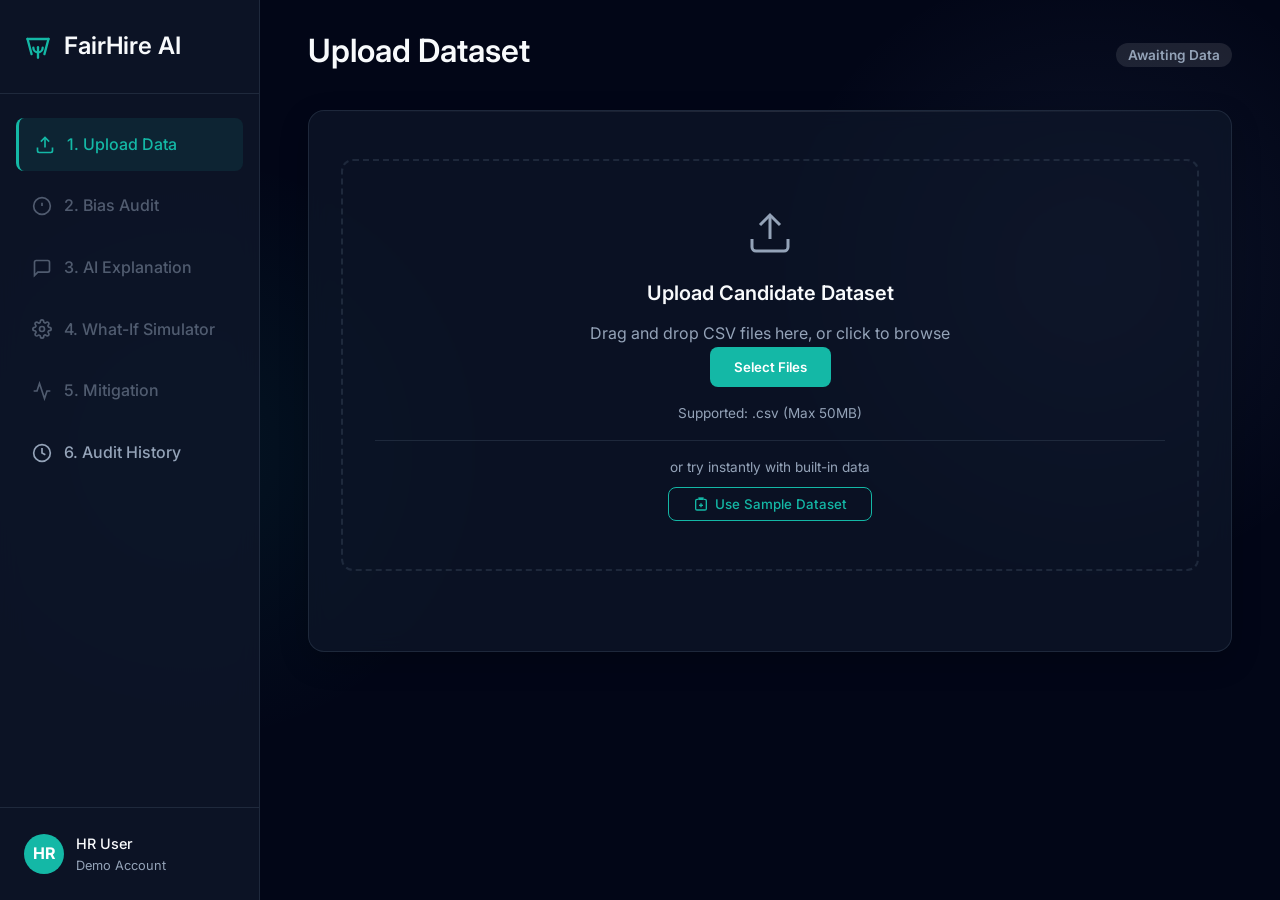
<file: frontend/index.html>
<!DOCTYPE html>
<html lang="en">
<head>
    <meta charset="UTF-8">
    <meta name="viewport" content="width=device-width, initial-scale=1.0">
    <title>FairHire AI | Hiring Bias Auditor</title>
    <link href="https://fonts.googleapis.com/css2?family=Inter:wght@300;400;500;600;700&display=swap" rel="stylesheet">
    <link rel="stylesheet" href="style.css">
</head>
<body>
    <div class="app-container">
        <!-- Sidebar Navigation -->
        <aside class="sidebar">
            <div class="logo-container">
                <div class="logo-icon">
                    <svg xmlns="http://www.w3.org/2000/svg" viewBox="0 0 24 24" fill="none" stroke="currentColor" stroke-width="2" stroke-linecap="round" stroke-linejoin="round"><path d="M3 6h18"/><path d="M12 22v-9"/><path d="M8 13.5a4 4 0 1 0 8 0"/><path d="M21 6l-3.5 13"/><path d="M3 6l3.5 13"/></svg>
                </div>
                <h2>FairHire AI</h2>
            </div>
            
            <nav class="nav-menu">
                <a href="#upload" class="nav-item active" data-tab="upload">
                    <svg xmlns="http://www.w3.org/2000/svg" width="20" height="20" viewBox="0 0 24 24" fill="none" stroke="currentColor" stroke-width="2"><path d="M21 15v4a2 2 0 0 1-2 2H5a2 2 0 0 1-2-2v-4"/><polyline points="17 8 12 3 7 8"/><line x1="12" y1="3" x2="12" y2="15"/></svg>
                    1. Upload Data
                </a>
                <a href="#audit" class="nav-item disabled" data-tab="audit" id="nav-audit">
                    <svg xmlns="http://www.w3.org/2000/svg" width="20" height="20" viewBox="0 0 24 24" fill="none" stroke="currentColor" stroke-width="2"><circle cx="12" cy="12" r="10"/><line x1="12" y1="8" x2="12" y2="12"/><line x1="12" y1="16" x2="12.01" y2="16"/></svg>
                    2. Bias Audit
                </a>
                <a href="#explain" class="nav-item disabled" data-tab="explain" id="nav-explain">
                    <svg xmlns="http://www.w3.org/2000/svg" width="20" height="20" viewBox="0 0 24 24" fill="none" stroke="currentColor" stroke-width="2"><path d="M21 15a2 2 0 0 1-2 2H7l-4 4V5a2 2 0 0 1 2-2h14a2 2 0 0 1 2 2z"/></svg>
                    3. AI Explanation
                </a>
                <a href="#whatif" class="nav-item disabled" data-tab="whatif" id="nav-whatif">
                    <svg xmlns="http://www.w3.org/2000/svg" width="20" height="20" viewBox="0 0 24 24" fill="none" stroke="currentColor" stroke-width="2"><circle cx="12" cy="12" r="3"/><path d="M19.4 15a1.65 1.65 0 0 0 .33 1.82l.06.06a2 2 0 0 1 0 2.83 2 2 0 0 1-2.83 0l-.06-.06a1.65 1.65 0 0 0-1.82-.33 1.65 1.65 0 0 0-1 1.51V21a2 2 0 0 1-2 2 2 2 0 0 1-2-2v-.09A1.65 1.65 0 0 0 9 19.4a1.65 1.65 0 0 0-1.82.33l-.06.06a2 2 0 0 1-2.83 0 2 2 0 0 1 0-2.83l.06-.06a1.65 1.65 0 0 0 .33-1.82 1.65 1.65 0 0 0-1.51-1H3a2 2 0 0 1-2-2 2 2 0 0 1 2-2h.09A1.65 1.65 0 0 0 4.6 9a1.65 1.65 0 0 0-.33-1.82l-.06-.06a2 2 0 0 1 0-2.83 2 2 0 0 1 2.83 0l.06.06a1.65 1.65 0 0 0 1.82.33H9a1.65 1.65 0 0 0 1-1.51V3a2 2 0 0 1 2-2 2 2 0 0 1 2 2v.09a1.65 1.65 0 0 0 1 1.51 1.65 1.65 0 0 0 1.82-.33l.06-.06a2 2 0 0 1 2.83 0 2 2 0 0 1 0 2.83l-.06.06a1.65 1.65 0 0 0-.33 1.82V9a1.65 1.65 0 0 0 1.51 1H21a2 2 0 0 1 2 2 2 2 0 0 1-2 2h-.09a1.65 1.65 0 0 0-1.51 1z"/></svg>
                    4. What-If Simulator
                </a>
                <a href="#impact" class="nav-item disabled" data-tab="impact" id="nav-impact">
                    <svg xmlns="http://www.w3.org/2000/svg" width="20" height="20" viewBox="0 0 24 24" fill="none" stroke="currentColor" stroke-width="2"><polyline points="22 12 18 12 15 21 9 3 6 12 2 12"/></svg>
                    5. Mitigation
                </a>
                <a href="#history" class="nav-item" data-tab="history" id="nav-history">
                    <svg xmlns="http://www.w3.org/2000/svg" width="20" height="20" viewBox="0 0 24 24" fill="none" stroke="currentColor" stroke-width="2"><circle cx="12" cy="12" r="10"/><polyline points="12 6 12 12 16 14"/></svg>
                    6. Audit History
                </a>
            </nav>
            
            <div class="sidebar-footer">
                <div class="user-info">
                    <div class="avatar">HR</div>
                    <div>
                        <div class="user-name">HR User</div>
                        <div class="user-role">Demo Account</div>
                    </div>
                </div>
            </div>
        </aside>

        <!-- Main Content Area -->
        <main class="main-content">
            <header class="top-header">
                <h1 id="page-title">Upload Dataset</h1>
                <div class="header-actions">
                    <span class="badge" id="status-badge">Awaiting Data</span>
                </div>
            </header>

            <div class="content-wrapper">
                
                <!-- Tab 1: Upload Dataset -->
                <section id="tab-upload" class="tab-content active">
                    <div class="card glass-card upload-container">
                        <div class="upload-area" id="drop-zone">
                            <svg class="upload-icon" xmlns="http://www.w3.org/2000/svg" viewBox="0 0 24 24" fill="none" stroke="currentColor" stroke-width="1.5"><path d="M21 15v4a2 2 0 0 1-2 2H5a2 2 0 0 1-2-2v-4"/><polyline points="17 8 12 3 7 8"/><line x1="12" y1="3" x2="12" y2="15"/></svg>
                            <h3>Upload Candidate Dataset</h3>
                            <p>Drag and drop CSV files here, or click to browse</p>
                            <input type="file" id="file-input" accept=".csv" multiple hidden>
                            <button class="btn btn-primary" onclick="document.getElementById('file-input').click()">Select Files</button>
                            <p class="file-hint">Supported: .csv (Max 50MB)</p>
                            <div style="margin-top: 16px; padding-top: 16px; border-top: 1px solid var(--border-color); width: 100%; text-align: center;">
                                <p style="color: var(--text-muted); font-size: 0.85rem; margin-bottom: 8px;">or try instantly with built-in data</p>
                                <button class="btn" id="btn-sample-demo" style="background: transparent; border: 1px solid var(--primary); color: var(--primary); padding: 8px 24px; font-weight: 500; display: inline-flex; align-items: center; gap: 6px;">
                                    <svg xmlns="http://www.w3.org/2000/svg" width="16" height="16" viewBox="0 0 24 24" fill="none" stroke="currentColor" stroke-width="2"><path d="M9 3h6v2H9z"/><path d="M8 5H6a2 2 0 0 0-2 2v12a2 2 0 0 0 2 2h12a2 2 0 0 0 2-2V7a2 2 0 0 0-2-2h-2"/><line x1="12" y1="11" x2="12" y2="17"/><line x1="9" y1="14" x2="15" y2="14"/></svg>
                                    Use Sample Dataset
                                </button>
                            </div>
                            </div>
                        </div>
                        
                        <div id="config-area" class="config-area hidden">
                            <div class="success-banner" style="display: flex; justify-content: space-between; align-items: center;">
                                <div style="display: flex; align-items: center; gap: 8px;">
                                    <svg xmlns="http://www.w3.org/2000/svg" width="20" height="20" viewBox="0 0 24 24" fill="none" stroke="currentColor" stroke-width="2"><path d="M22 11.08V12a10 10 0 1 1-5.93-9.14"/><polyline points="22 4 12 14.01 9 11.01"/></svg>
                                    <span id="file-name-display">dataset(s) loaded</span>
                                </div>
                                <button class="btn btn-sm" id="btn-refresh" style="background-color: transparent; border: 1px solid var(--border-color); color: var(--text-main);">Refresh / Clear</button>
                            </div>
                            
                            <div class="form-group" id="dataset-select-group" style="display: none;">
                                <label for="dataset-select">Select Dataset to Audit</label>
                                <div style="display: flex; gap: 8px;">
                                    <select id="dataset-select" class="form-control" style="flex: 1;"></select>
                                    <button class="btn btn-sm btn-primary" onclick="document.getElementById('file-input-add').click()" style="padding: 0 12px; font-size: 1.2rem; display: flex; align-items: center; justify-content: center;" title="Add more datasets">+</button>
                                </div>
                                <input type="file" id="file-input-add" accept=".csv" multiple hidden>
                            </div>
                            
                            <div class="form-group">
                                <label for="target-col">Target Column (Hiring Decision)</label>
                                <select id="target-col" class="form-control"></select>
                                <small>The column indicating whether a candidate was hired (e.g., 1 for hired, 0 for rejected).</small>
                            </div>
                            
                            <div class="form-group">
                                <label for="sensitive-col">Sensitive Attribute (Potential Bias)</label>
                                <select id="sensitive-col" class="form-control"></select>
                                <small>The demographic attribute to audit for fairness (e.g., gender, race, location).</small>
                            </div>
                            <div class="form-group">
                                <label for="bias-threshold">Bias Threshold</label>
                                <select id="bias-threshold" class="form-control">
                                    <option value="0.05">Strict (5%)</option>
                                    <option value="0.1" selected>Standard (10%)</option>
                                    <option value="0.15">Balanced (15%)</option>
                                    <option value="0.2">Relaxed (20%)</option>
                                </select>
                                <small>The maximum allowable gap before a process is flagged as biased.</small>
                            </div>
                            
                            <div id="validation-area" class="validation-area hidden mt-4">
                                <ul id="validation-list" class="validation-list">
                                    <!-- Checks appear here -->
                                </ul>
                            </div>
                            
                            <div class="mt-4">
                                <button class="btn btn-primary btn-large w-100" id="btn-run-audit" disabled>Run Bias Audit</button>
                            </div>
                    </div>
                </section>

                <!-- Tab 2: Bias Audit -->
                <section id="tab-audit" class="tab-content">
                    <div class="grid-2-col">
                        <div class="card glass-card score-card">
                            <h3>Demographic Parity Gap</h3>
                            <div class="gauge-container">
                                <div class="bias-score" id="bias-score-display">0%</div>
                                <div class="bias-status" id="bias-status-display">UNKNOWN</div>
                            </div>
                            <p class="metrics-desc">This represents the difference in selection rates between groups. A gap > 10% is considered biased.</p>
                        </div>
                        
                        <div class="card glass-card chart-card">
                            <h3>Selection Rates by Group</h3>
                            <div class="chart-container" id="selection-chart-container">
                                <!-- Canvas inserted by JS -->
                            </div>
                        </div>
                    </div>
                    
                    <div class="compliance-grid mt-4">
                        <div class="compliance-card" id="metric-dp">
                            <div class="compliance-label">Demographic Parity</div>
                            <div class="compliance-val">--%</div>
                            <div class="badge">Awaiting</div>
                        </div>
                        <div class="compliance-card" id="metric-eo">
                            <div class="compliance-label">Equal Opportunity</div>
                            <div class="compliance-val">--%</div>
                            <div class="badge">Awaiting</div>
                        </div>
                        <div class="compliance-card" id="metric-odds">
                            <div class="compliance-label">Equalized Odds</div>
                            <div class="compliance-val">--%</div>
                            <div class="badge">Awaiting</div>
                        </div>
                        <div class="compliance-card" id="metric-eeoc">
                            <div class="compliance-label">EEOC 4/5ths Rule</div>
                            <div class="compliance-val">-- ratio</div>
                            <div class="badge">Awaiting</div>
                        </div>
                    </div>
                    
                    <div class="action-footer">
                        <button class="btn btn-primary btn-large" onclick="window.location.hash='explain'">Get AI Explanation</button>
                    </div>
                </section>

                <!-- Tab 3: AI Explanation -->
                <section id="tab-explain" class="tab-content">
                    <div class="grid-2-col">
                        <div class="card glass-card gemini-card">
                            <div class="card-header">
                                <div class="gemini-logo">✦</div>
                                <h3>Gemini Analysis</h3>
                            </div>
                            <div class="gemini-content" id="gemini-explanation">
                                <div class="shimmer-loader"></div>
                            </div>
                        </div>
                        
                        <div class="card glass-card">
                            <h3>Root Cause Analysis</h3>
                            <p class="section-desc">Proxy variables that may be encoding the bias:</p>
                            
                            <div class="feature-importance-list" id="feature-list">
                                <div class="shimmer-loader"></div>
                            </div>
                            
                            <div class="gemini-content sm mt-4" id="gemini-root-cause">
                                <div class="shimmer-loader"></div>
                            </div>
                        </div>
                    </div>
                    
                    <div class="action-footer">
                        <button class="btn btn-primary btn-large" onclick="window.location.hash='whatif'">Try What-If Simulator</button>
                    </div>
                </section>

                <!-- Tab 4: What-If Simulator -->
                <section id="tab-whatif" class="tab-content">
                    <div class="card glass-card">
                        <div class="simulator-header">
                            <h3>Test a Candidate</h3>
                            <p>Select a rejected candidate to see how their demographic attributes affected their outcome.</p>
                        </div>
                        
                        <div class="simulator-controls">
                            <select id="sim-candidate-select" class="form-control sm"></select>
                            <span class="sim-arrow">→</span>
                            <div class="sim-action">
                                <span>If they were</span>
                                <input type="text" id="sim-target-group" class="form-control sm" placeholder="e.g., Male, Tier-1">
                            </div>
                            <button class="btn btn-primary" id="btn-simulate">Simulate</button>
                        </div>
                        
                        <div class="simulator-results hidden" id="sim-results">
                            <div class="grid-2-col">
                                <div class="sim-profile">
                                    <h4>Original Candidate Profile</h4>
                                    <ul class="profile-list" id="sim-profile-details"></ul>
                                    <div class="outcome rejected">Actual Outcome: Rejected</div>
                                </div>
                                <div class="sim-analysis gemini-card">
                                    <div class="card-header">
                                        <div class="gemini-logo">✦</div>
                                        <h4>Gemini Simulation</h4>
                                        <div id="sim-prob-badge" class="badge ml-auto hidden" style="background: rgba(20, 184, 166, 0.2); color: var(--primary);">0% Prob</div>
                                    </div>
                                    <div class="gemini-content" id="sim-explanation">
                                        <!-- Generated content -->
                                    </div>
                                </div>
                            </div>
                        </div>
                    </div>
                    
                    <div class="action-footer">
                        <button class="btn btn-primary btn-large" onclick="window.location.hash='impact'">Apply Mitigation</button>
                    </div>
                </section>

                <!-- Tab 5: Impact Dashboard (Mitigation) -->
                <section id="tab-impact" class="tab-content">
                    <div class="card glass-card full-width">
                        <div class="impact-header">
                            <div>
                                <h3>Apply Fairness Mitigation</h3>
                                <p>We use a 'Reweighting' algorithm to balance the training data without removing historical rows, ensuring equal opportunity.</p>
                            </div>
                            <button class="btn btn-success btn-large" id="btn-mitigate">Run Mitigation Engine</button>
                        </div>
                        
                        <div class="impact-results hidden" id="mitigation-results">
                            <div class="grid-2-col mt-4">
                                <div class="metric-card before">
                                    <h4>Before Mitigation</h4>
                                    <div class="huge-metric" id="metric-before">--% Gap</div>
                                    <div class="badge status-fail">Biased</div>
                                </div>
                                <div class="metric-card after">
                                    <h4>After Mitigation</h4>
                                    <div class="huge-metric" id="metric-after">--% Gap</div>
                                    <div class="badge status-pass">Fair</div>
                                </div>
                            </div>
                            
                            <div class="success-banner mt-4">
                                <svg xmlns="http://www.w3.org/2000/svg" width="24" height="24" viewBox="0 0 24 24" fill="none" stroke="currentColor" stroke-width="2"><path d="M22 11.08V12a10 10 0 1 1-5.93-9.14"/><polyline points="22 4 12 14.01 9 11.01"/></svg>
                                <span>The model is now ready for production deployment with ethical constraints applied.</span>
                            </div>
                            
                            <div style="margin-top: 24px; display: flex; justify-content: center; gap: 12px; flex-wrap: wrap; border-top: 1px solid var(--border-color); padding-top: 24px;">
                                <button class="btn btn-primary btn-large" id="btn-download-pdf" aria-label="Download impact report as PDF" style="display: inline-flex; align-items: center; gap: 8px;">
                                    <svg xmlns="http://www.w3.org/2000/svg" width="18" height="18" viewBox="0 0 24 24" fill="none" stroke="currentColor" stroke-width="2"><path d="M21 15v4a2 2 0 0 1-2 2H5a2 2 0 0 1-2-2v-4"/><polyline points="7 10 12 15 17 10"/><line x1="12" y1="15" x2="12" y2="3"/></svg>
                                    <span id="pdf-btn-text">Download PDF Report</span>
                                </button>
                                <button class="btn btn-sm" id="btn-export-json" style="background: var(--bg-card); border: 1px solid var(--border-color); color: var(--text-main); display: inline-flex; align-items: center; gap: 8px; padding: 8px 16px;">
                                    <svg xmlns="http://www.w3.org/2000/svg" width="16" height="16" viewBox="0 0 24 24" fill="none" stroke="currentColor" stroke-width="2"><path d="M21 15v4a2 2 0 0 1-2 2H5a2 2 0 0 1-2-2v-4"/><polyline points="7 10 12 15 17 10"/><line x1="12" y1="15" x2="12" y2="3"/></svg>
                                    Export JSON
                                </button>
                                <button class="btn btn-sm" id="btn-export-csv" style="background: var(--bg-card); border: 1px solid var(--border-color); color: var(--text-main); display: inline-flex; align-items: center; gap: 8px; padding: 8px 16px;">
                                    <svg xmlns="http://www.w3.org/2000/svg" width="16" height="16" viewBox="0 0 24 24" fill="none" stroke="currentColor" stroke-width="2"><path d="M21 15v4a2 2 0 0 1-2 2H5a2 2 0 0 1-2-2v-4"/><polyline points="7 10 12 15 17 10"/><line x1="12" y1="15" x2="12" y2="3"/></svg>
                                    Export CSV
                                </button>
                            </div>
                        </div>
                    </div>
                </section>

                <!-- Tab 6: Audit History -->
                <section id="tab-history" class="tab-content">
                    <div class="card glass-card full-width">
                        <div class="impact-header">
                            <div>
                                <h3>Past Audits</h3>
                                <p>Review your previously run bias audits across all datasets.</p>
                            </div>
                            <button class="btn btn-sm" id="btn-clear-history" style="background: transparent; border: 1px solid var(--border-color); color: var(--text-main);">Clear History</button>
                        </div>
                            <div id="history-comparison-area" class="history-comparison-area hidden mt-4">
                                <div class="card glass-card" style="padding: 16px;">
                                    <div style="display: flex; align-items: center; gap: 8px; margin-bottom: 16px;">
                                        <svg xmlns="http://www.w3.org/2000/svg" width="20" height="20" viewBox="0 0 24 24" fill="none" stroke="currentColor" stroke-width="2"><rect x="3" y="3" width="18" height="18" rx="2" ry="2"/><line x1="12" y1="21" x2="12" y2="3"/><line x1="3" y1="9" x2="21" y2="9"/></svg>
                                        <h4 style="margin: 0;">Visual Comparison</h4>
                                    </div>
                                    <div class="grid-2-col" id="comparison-charts-container">
                                        <div class="comparison-card">
                                            <h5 style="margin-top: 0;">Bias Score Comparison</h5>
                                            <div id="compare-bias-chart" style="height: 120px; display: flex; flex-direction: column; justify-content: center; gap: 12px;"></div>
                                        </div>
                                        <div class="comparison-card">
                                            <h5 style="margin-top: 0;">Fairness Level</h5>
                                            <div id="compare-fairness-chart" style="height: 120px; display: flex; flex-direction: column; justify-content: center; gap: 12px;"></div>
                                        </div>
                                    </div>
                                    <div id="compare-delta-table" class="mt-4"></div>
                                </div>
                            </div>
                            
                            <div class="history-table-container mt-4" style="overflow-x: auto;">
                                <table class="history-table" style="width: 100%; border-collapse: collapse; text-align: left;">
                                    <thead>
                                        <tr style="border-bottom: 1px solid var(--border-color);">
                                            <th style="padding: 12px; width: 40px;"></th>
                                            <th style="padding: 12px; font-weight: 500;">Date</th>
                                            <th style="padding: 12px; font-weight: 500;">Dataset</th>
                                            <th style="padding: 12px; font-weight: 500;">Config (Target / Sensitive)</th>
                                            <th style="padding: 12px; font-weight: 500;">Rows</th>
                                            <th style="padding: 12px; font-weight: 500;">Bias Gap</th>
                                            <th style="padding: 12px; font-weight: 500;">Action</th>
                                        </tr>
                                    </thead>
                                <tbody id="history-table-body">
                                    <!-- Populated by JS -->
                                </tbody>
                            </table>
                            <div id="no-history-msg" style="padding: 20px; text-align: center; color: var(--text-muted); display: none;">No past audits found.</div>
                        </div>
                    </div>
                </section>

            </div>
            
            <!-- Global Loader overlay -->
            <div id="loader-overlay" class="loader-overlay hidden">
                <div class="spinner"></div>
                <h3 id="loader-text">Processing...</h3>
            </div>
            
        </main>
    </div>



    <script src="lib/jspdf.umd.min.js"></script>
    <script src="lib/jspdf.plugin.autotable.min.js"></script>
    <script src="lib/html-to-image.js"></script>
    <script src="pdfReport.js?v=1.1"></script>
    <script src="app.js?v=1.1"></script>
</body>
</html>
</file>
<file: frontend/style.css>
/* ==== FairHire AI Design System ==== */

:root {
    /* Colors */
    --bg-dark: #020617;
    --bg-card: rgba(15, 23, 42, 0.7);
    --border-color: rgba(51, 65, 85, 0.5);
    
    --primary: #14b8a6; /* Teal */
    --primary-hover: #0d9488;
    --text-main: #f8fafc;
    --text-muted: #94a3b8;
    
    --success: #10b981;
    --danger: #f43f5e;
    --warning: #f59e0b;
    
    --gemini-gradient: linear-gradient(135deg, #1a73e8 0%, #8ab4f8 100%);
    
    /* Layout */
    --sidebar-width: 260px;
    --card-radius: 16px;
    --transition: all 0.3s cubic-bezier(0.4, 0, 0.2, 1);
}

* {
    margin: 0;
    padding: 0;
    box-sizing: border-box;
}

.hidden {
    display: none !important;
}

body {
    font-family: 'Inter', sans-serif;
    background-color: var(--bg-dark);
    color: var(--text-main);
    line-height: 1.6;
    overflow-x: hidden;
    background-image: 
        radial-gradient(circle at 15% 50%, rgba(20, 184, 166, 0.08), transparent 25%),
        radial-gradient(circle at 85% 30%, rgba(138, 180, 248, 0.08), transparent 25%);
    background-attachment: fixed;
}

/* Typography */
h1, h2, h3, h4 { font-weight: 600; line-height: 1.2; }
h1 { font-size: 2rem; margin-bottom: 0.5rem; }
h3 { font-size: 1.25rem; margin-bottom: 1rem; color: var(--text-main); }
p { color: var(--text-muted); }

/* Layout */
.app-container {
    display: flex;
    min-height: 100vh;
}

/* Sidebar */
.sidebar {
    width: var(--sidebar-width);
    background: rgba(15, 23, 42, 0.8);
    border-right: 1px solid var(--border-color);
    backdrop-filter: blur(12px);
    display: flex;
    flex-direction: column;
    position: fixed;
    height: 100vh;
    z-index: 10;
}

.logo-container {
    padding: 2rem 1.5rem;
    display: flex;
    align-items: center;
    gap: 0.75rem;
    border-bottom: 1px solid var(--border-color);
}

.logo-icon {
    color: var(--primary);
    width: 28px;
    height: 28px;
}

.nav-menu {
    padding: 1.5rem 1rem;
    display: flex;
    flex-direction: column;
    gap: 0.5rem;
    flex-grow: 1;
}

.nav-item {
    display: flex;
    align-items: center;
    gap: 0.75rem;
    padding: 0.875rem 1rem;
    border-radius: 8px;
    color: var(--text-muted);
    text-decoration: none;
    font-weight: 500;
    transition: var(--transition);
}

.nav-item:hover:not(.disabled) {
    background: rgba(255, 255, 255, 0.05);
    color: var(--text-main);
}

.nav-item.active {
    background: rgba(20, 184, 166, 0.1);
    color: var(--primary);
    border-left: 3px solid var(--primary);
}

.nav-item.disabled {
    opacity: 0.5;
    cursor: not-allowed;
}

.sidebar-footer {
    padding: 1.5rem;
    border-top: 1px solid var(--border-color);
}

.user-info {
    display: flex;
    align-items: center;
    gap: 0.75rem;
}

.avatar {
    width: 40px;
    height: 40px;
    border-radius: 50%;
    background: var(--primary);
    display: flex;
    align-items: center;
    justify-content: center;
    font-weight: bold;
    color: #fff;
}

.user-name { font-weight: 500; font-size: 0.9rem; }
.user-role { font-size: 0.8rem; color: var(--text-muted); }

/* Main Content */
.main-content {
    margin-left: var(--sidebar-width);
    flex-grow: 1;
    padding: 2rem 3rem;
    max-width: 1200px;
}

.top-header {
    display: flex;
    justify-content: space-between;
    align-items: center;
    margin-bottom: 2rem;
}

.badge {
    padding: 0.25rem 0.75rem;
    border-radius: 999px;
    font-size: 0.85rem;
    font-weight: 600;
    background: rgba(255, 255, 255, 0.1);
    color: var(--text-muted);
}
.badge.status-pass { background: rgba(16, 185, 129, 0.2); color: var(--success); }
.badge.status-fail { background: rgba(244, 63, 94, 0.2); color: var(--danger); }

/* Tabs */
.tab-content {
    display: none;
    animation: fadeIn 0.4s ease-out;
}
.tab-content.active { display: block; }

@keyframes fadeIn {
    from { opacity: 0; transform: translateY(10px); }
    to { opacity: 1; transform: translateY(0); }
}

/* UI Components */
.card {
    background: var(--bg-card);
    border: 1px solid var(--border-color);
    border-radius: var(--card-radius);
    padding: 1.5rem;
    box-shadow: 0 10px 30px rgba(0, 0, 0, 0.2);
    backdrop-filter: blur(10px);
}

.glass-card {
    position: relative;
    overflow: hidden;
}
.glass-card::before {
    content: '';
    position: absolute;
    top: 0; left: 0; right: 0;
    height: 1px;
    background: linear-gradient(90deg, transparent, rgba(255,255,255,0.1), transparent);
}

.grid-2-col {
    display: grid;
    grid-template-columns: 1fr 1fr;
    gap: 1.5rem;
}

/* Forms & Buttons */
.form-group { margin-bottom: 1.5rem; }
.form-group label { display: block; margin-bottom: 0.5rem; font-weight: 500; font-size: 0.95rem; }
.form-group small { color: var(--text-muted); font-size: 0.8rem; display: block; margin-top: 0.25rem; }

.form-control {
    width: 100%;
    padding: 0.75rem 1rem;
    border-radius: 8px;
    background: rgba(0, 0, 0, 0.2);
    border: 1px solid var(--border-color);
    color: var(--text-main);
    font-family: inherit;
    transition: var(--transition);
}
.form-control:focus {
    outline: none;
    border-color: var(--primary);
    box-shadow: 0 0 0 2px rgba(20, 184, 166, 0.2);
}
.form-control.sm { padding: 0.5rem 0.75rem; font-size: 0.9rem; }

select.form-control option { background: var(--bg-dark); color: #fff; }

.btn {
    display: inline-flex;
    align-items: center;
    justify-content: center;
    padding: 0.75rem 1.5rem;
    border-radius: 8px;
    font-weight: 600;
    cursor: pointer;
    border: none;
    transition: var(--transition);
    font-family: inherit;
}
.btn-primary { background: var(--primary); color: #fff; }
.btn-primary:hover { background: var(--primary-hover); transform: translateY(-1px); }
.btn-success { background: var(--success); color: #fff; }
.btn-success:hover { background: #059669; }
.btn-large { padding: 1rem 2rem; font-size: 1.1rem; }
.w-100 { width: 100%; }

/* Page Specifics */

/* Upload */
.upload-container { text-align: center; padding: 3rem 2rem; }
.upload-area {
    border: 2px dashed var(--border-color);
    border-radius: 12px;
    padding: 3rem 2rem;
    margin-bottom: 2rem;
    transition: var(--transition);
}
.upload-area:hover, .upload-area.dragover {
    border-color: var(--primary);
    background: rgba(20, 184, 166, 0.05);
}
.upload-icon { width: 48px; height: 48px; color: var(--text-muted); margin-bottom: 1rem; }
.file-hint { margin-top: 1rem; font-size: 0.85rem; }

.success-banner {
    background: rgba(16, 185, 129, 0.1);
    border: 1px solid rgba(16, 185, 129, 0.3);
    padding: 1rem;
    border-radius: 8px;
    display: flex;
    align-items: center;
    gap: 0.75rem;
    color: var(--success);
    margin-bottom: 1.5rem;
    text-align: left;
}

/* Audit / Gauges */
.gauge-container {
    display: flex;
    flex-direction: column;
    align-items: center;
    justify-content: center;
    height: 200px;
}
.bias-score {
    font-size: 4rem;
    font-weight: 700;
    line-height: 1;
    background: linear-gradient(90deg, #f8fafc, #94a3b8);
    -webkit-background-clip: text;
    -webkit-text-fill-color: transparent;
    transition: color 0.5s;
}
.bias-status {
    margin-top: 1rem;
    font-size: 1.25rem;
    font-weight: 600;
    letter-spacing: 2px;
}
.status-fail { color: var(--danger); }
.status-pass { color: var(--success); }

.chart-container {
    height: 250px;
    width: 100%;
    position: relative;
    margin-top: 1rem;
}

/* Gemini Areas */
.gemini-card { border: 1px solid rgba(138, 180, 248, 0.3); }
.card-header { display: flex; align-items: center; gap: 0.75rem; margin-bottom: 1.5rem; }
.gemini-logo {
    width: 28px; height: 28px;
    background: var(--gemini-gradient);
    border-radius: 6px;
    display: flex; align-items: center; justify-content: center;
    color: white; font-weight: bold;
}
.gemini-content {
    font-size: 1.05rem; line-height: 1.7; color: #e2e8f0;
    padding: 1rem; background: rgba(0,0,0,0.2); border-radius: 8px;
}
.gemini-content.sm { font-size: 0.95rem; }

.feature-importance-list { display: flex; flex-direction: column; gap: 0.75rem; }
.feature-item {
    display: flex; align-items: center; gap: 1rem;
}
.feature-name { width: 120px; font-size: 0.85rem; font-family: monospace; }
.feature-bar-bg {
    flex-grow: 1; height: 8px; background: rgba(255,255,255,0.1); border-radius: 4px; overflow: hidden;
}
.feature-bar-fill { height: 100%; background: var(--primary); border-radius: 4px; }
.feature-val { width: 40px; font-size: 0.8rem; text-align: right; color: var(--text-muted); }

/* Simulator */
.simulator-header { margin-bottom: 2rem; }
.simulator-controls {
    display: flex; align-items: center; gap: 1rem; background: rgba(0,0,0,0.2); padding: 1.5rem; border-radius: 12px; margin-bottom: 2rem;
}
.sim-arrow { font-size: 1.5rem; color: var(--text-muted); }
.sim-action { display: flex; flex-direction: column; gap: 0.25rem; flex-grow: 1; }
.sim-action span { font-size: 0.8rem; color: var(--text-muted); text-transform: uppercase; letter-spacing: 1px; }

.sim-profile h4 { margin-bottom: 1rem; color: var(--primary); }
.profile-list { list-style: none; display: flex; flex-direction: column; gap: 0.5rem; margin-bottom: 1.5rem; }
.profile-list li { display: flex; justify-content: space-between; font-size: 0.9rem; border-bottom: 1px solid rgba(255,255,255,0.05); padding-bottom: 0.25rem; }
.profile-list li span:first-child { color: var(--text-muted); }

.outcome {
    padding: 0.75rem; border-radius: 6px; font-weight: 600; text-align: center;
}
.outcome.rejected { background: rgba(244, 63, 94, 0.1); color: var(--danger); border: 1px solid rgba(244, 63, 94, 0.2); }

/* Mitigation */
.impact-header { display: flex; justify-content: space-between; align-items: center; margin-bottom: 2rem; }
.metric-card { text-align: center; padding: 2rem; border-radius: 12px; background: rgba(0,0,0,0.2); }
.huge-metric { font-size: 3.5rem; font-weight: 700; margin: 1rem 0; }
.metric-card.before .huge-metric { color: var(--danger); }
.metric-card.after .huge-metric { color: var(--success); }

/* Utilities */
.hidden { display: none !important; }
.mt-4 { margin-top: 1.5rem; }
.action-footer { display: flex; justify-content: center; margin-top: 3rem; }

/* Loader */
.loader-overlay {
    position: fixed; top: 0; left: 0; width: 100%; height: 100%;
    background: rgba(2, 6, 23, 0.8); backdrop-filter: blur(5px);
    display: flex; flex-direction: column; align-items: center; justify-content: center;
    z-index: 1000;
}
.spinner {
    width: 50px; height: 50px; border: 4px solid rgba(20, 184, 166, 0.2);
    border-top-color: var(--primary); border-radius: 50%;
    animation: spin 1s linear infinite; margin-bottom: 1rem;
}
@keyframes spin { to { transform: rotate(360deg); } }

.shimmer-loader {
    height: 60px; width: 100%; border-radius: 8px;
    background: linear-gradient(90deg, rgba(255,255,255,0.05) 25%, rgba(255,255,255,0.1) 50%, rgba(255,255,255,0.05) 75%);
    background-size: 200% 100%; animation: shimmer 1.5s infinite;
}
@keyframes shimmer { 0% { background-position: 200% 0; } 100% { background-position: -200% 0; } }
$css
.ml-auto { margin-left: auto; }
$css
$css
</file>
<file: public/style.css>
/* ==== FairHire AI Design System ==== */

:root {
    /* Colors */
    --bg-dark: #020617;
    --bg-card: rgba(15, 23, 42, 0.7);
    --border-color: rgba(51, 65, 85, 0.5);
    
    --primary: #14b8a6; /* Teal */
    --primary-hover: #0d9488;
    --text-main: #f8fafc;
    --text-muted: #94a3b8;
    
    --success: #10b981;
    --danger: #f43f5e;
    --warning: #f59e0b;
    
    --gemini-gradient: linear-gradient(135deg, #1a73e8 0%, #8ab4f8 100%);
    
    /* Layout */
    --sidebar-width: 260px;
    --card-radius: 16px;
    --transition: all 0.3s cubic-bezier(0.4, 0, 0.2, 1);
}

* {
    margin: 0;
    padding: 0;
    box-sizing: border-box;
}

.hidden {
    display: none !important;
}

body {
    font-family: 'Inter', sans-serif;
    background-color: var(--bg-dark);
    color: var(--text-main);
    line-height: 1.6;
    overflow-x: hidden;
    background-image: 
        radial-gradient(circle at 15% 50%, rgba(20, 184, 166, 0.08), transparent 25%),
        radial-gradient(circle at 85% 30%, rgba(138, 180, 248, 0.08), transparent 25%);
    background-attachment: fixed;
}

/* Typography */
h1, h2, h3, h4 { font-weight: 600; line-height: 1.2; }
h1 { font-size: 2rem; margin-bottom: 0.5rem; }
h3 { font-size: 1.25rem; margin-bottom: 1rem; color: var(--text-main); }
p { color: var(--text-muted); }

/* Layout */
.app-container {
    display: flex;
    min-height: 100vh;
}

/* Sidebar */
.sidebar {
    width: var(--sidebar-width);
    background: rgba(15, 23, 42, 0.8);
    border-right: 1px solid var(--border-color);
    backdrop-filter: blur(12px);
    display: flex;
    flex-direction: column;
    position: fixed;
    height: 100vh;
    z-index: 10;
}

.logo-container {
    padding: 2rem 1.5rem;
    display: flex;
    align-items: center;
    gap: 0.75rem;
    border-bottom: 1px solid var(--border-color);
}

.logo-icon {
    color: var(--primary);
    width: 28px;
    height: 28px;
}

.nav-menu {
    padding: 1.5rem 1rem;
    display: flex;
    flex-direction: column;
    gap: 0.5rem;
    flex-grow: 1;
}

.nav-item {
    display: flex;
    align-items: center;
    gap: 0.75rem;
    padding: 0.875rem 1rem;
    border-radius: 8px;
    color: var(--text-muted);
    text-decoration: none;
    font-weight: 500;
    transition: var(--transition);
}

.nav-item:hover:not(.disabled) {
    background: rgba(255, 255, 255, 0.05);
    color: var(--text-main);
}

.nav-item.active {
    background: rgba(20, 184, 166, 0.1);
    color: var(--primary);
    border-left: 3px solid var(--primary);
}

.nav-item.disabled {
    opacity: 0.5;
    cursor: not-allowed;
}

.sidebar-footer {
    padding: 1.5rem;
    border-top: 1px solid var(--border-color);
}

.user-info {
    display: flex;
    align-items: center;
    gap: 0.75rem;
}

.avatar {
    width: 40px;
    height: 40px;
    border-radius: 50%;
    background: var(--primary);
    display: flex;
    align-items: center;
    justify-content: center;
    font-weight: bold;
    color: #fff;
}

.user-name { font-weight: 500; font-size: 0.9rem; }
.user-role { font-size: 0.8rem; color: var(--text-muted); }

/* Main Content */
.main-content {
    margin-left: var(--sidebar-width);
    flex-grow: 1;
    padding: 2rem 3rem;
    max-width: 1200px;
}

.top-header {
    display: flex;
    justify-content: space-between;
    align-items: center;
    margin-bottom: 2rem;
}

.badge {
    padding: 0.25rem 0.75rem;
    border-radius: 999px;
    font-size: 0.85rem;
    font-weight: 600;
    background: rgba(255, 255, 255, 0.1);
    color: var(--text-muted);
}
.badge.status-pass { background: rgba(16, 185, 129, 0.2); color: var(--success); }
.badge.status-fail { background: rgba(244, 63, 94, 0.2); color: var(--danger); }

/* Tabs */
.tab-content {
    display: none;
    animation: fadeIn 0.4s ease-out;
}
.tab-content.active { display: block; }

@keyframes fadeIn {
    from { opacity: 0; transform: translateY(10px); }
    to { opacity: 1; transform: translateY(0); }
}

/* UI Components */
.card {
    background: var(--bg-card);
    border: 1px solid var(--border-color);
    border-radius: var(--card-radius);
    padding: 1.5rem;
    box-shadow: 0 10px 30px rgba(0, 0, 0, 0.2);
    backdrop-filter: blur(10px);
}

.glass-card {
    position: relative;
    overflow: hidden;
}
.glass-card::before {
    content: '';
    position: absolute;
    top: 0; left: 0; right: 0;
    height: 1px;
    background: linear-gradient(90deg, transparent, rgba(255,255,255,0.1), transparent);
}

.grid-2-col {
    display: grid;
    grid-template-columns: 1fr 1fr;
    gap: 1.5rem;
}

/* Forms & Buttons */
.form-group { margin-bottom: 1.5rem; }
.form-group label { display: block; margin-bottom: 0.5rem; font-weight: 500; font-size: 0.95rem; }
.form-group small { color: var(--text-muted); font-size: 0.8rem; display: block; margin-top: 0.25rem; }

.form-control {
    width: 100%;
    padding: 0.75rem 1rem;
    border-radius: 8px;
    background: rgba(0, 0, 0, 0.2);
    border: 1px solid var(--border-color);
    color: var(--text-main);
    font-family: inherit;
    transition: var(--transition);
}
.form-control:focus {
    outline: none;
    border-color: var(--primary);
    box-shadow: 0 0 0 2px rgba(20, 184, 166, 0.2);
}
.form-control.sm { padding: 0.5rem 0.75rem; font-size: 0.9rem; }

select.form-control option { background: var(--bg-dark); color: #fff; }

.btn {
    display: inline-flex;
    align-items: center;
    justify-content: center;
    padding: 0.75rem 1.5rem;
    border-radius: 8px;
    font-weight: 600;
    cursor: pointer;
    border: none;
    transition: var(--transition);
    font-family: inherit;
}
.btn-primary { background: var(--primary); color: #fff; }
.btn-primary:hover { background: var(--primary-hover); transform: translateY(-1px); }
.btn-success { background: var(--success); color: #fff; }
.btn-success:hover { background: #059669; }
.btn-large { padding: 1rem 2rem; font-size: 1.1rem; }
.w-100 { width: 100%; }

/* Page Specifics */

/* Upload */
.upload-container { text-align: center; padding: 3rem 2rem; }
.upload-area {
    border: 2px dashed var(--border-color);
    border-radius: 12px;
    padding: 3rem 2rem;
    margin-bottom: 2rem;
    transition: var(--transition);
}
.upload-area:hover, .upload-area.dragover {
    border-color: var(--primary);
    background: rgba(20, 184, 166, 0.05);
}
.upload-icon { width: 48px; height: 48px; color: var(--text-muted); margin-bottom: 1rem; }
.file-hint { margin-top: 1rem; font-size: 0.85rem; }

.success-banner {
    background: rgba(16, 185, 129, 0.1);
    border: 1px solid rgba(16, 185, 129, 0.3);
    padding: 1rem;
    border-radius: 8px;
    display: flex;
    align-items: center;
    gap: 0.75rem;
    color: var(--success);
    margin-bottom: 1.5rem;
    text-align: left;
}

/* Audit / Gauges */
.gauge-container {
    display: flex;
    flex-direction: column;
    align-items: center;
    justify-content: center;
    height: 200px;
}
.bias-score {
    font-size: 4rem;
    font-weight: 700;
    line-height: 1;
    background: linear-gradient(90deg, #f8fafc, #94a3b8);
    -webkit-background-clip: text;
    -webkit-text-fill-color: transparent;
    transition: color 0.5s;
}
.bias-status {
    margin-top: 1rem;
    font-size: 1.25rem;
    font-weight: 600;
    letter-spacing: 2px;
}
.status-fail { color: var(--danger); }
.status-pass { color: var(--success); }

.chart-container {
    height: 250px;
    width: 100%;
    position: relative;
    margin-top: 1rem;
}

/* Gemini Areas */
.gemini-card { border: 1px solid rgba(138, 180, 248, 0.3); }
.card-header { display: flex; align-items: center; gap: 0.75rem; margin-bottom: 1.5rem; }
.gemini-logo {
    width: 28px; height: 28px;
    background: var(--gemini-gradient);
    border-radius: 6px;
    display: flex; align-items: center; justify-content: center;
    color: white; font-weight: bold;
}
.gemini-content {
    font-size: 1.05rem; line-height: 1.7; color: #e2e8f0;
    padding: 1rem; background: rgba(0,0,0,0.2); border-radius: 8px;
}
.gemini-content.sm { font-size: 0.95rem; }

.feature-importance-list { display: flex; flex-direction: column; gap: 0.75rem; }
.feature-item {
    display: flex; align-items: center; gap: 1rem;
}
.feature-name { width: 120px; font-size: 0.85rem; font-family: monospace; }
.feature-bar-bg {
    flex-grow: 1; height: 8px; background: rgba(255,255,255,0.1); border-radius: 4px; overflow: hidden;
}
.feature-bar-fill { height: 100%; background: var(--primary); border-radius: 4px; }
.feature-val { width: 40px; font-size: 0.8rem; text-align: right; color: var(--text-muted); }

/* Simulator */
.simulator-header { margin-bottom: 2rem; }
.simulator-controls {
    display: flex; align-items: center; gap: 1rem; background: rgba(0,0,0,0.2); padding: 1.5rem; border-radius: 12px; margin-bottom: 2rem;
}
.sim-arrow { font-size: 1.5rem; color: var(--text-muted); }
.sim-action { display: flex; flex-direction: column; gap: 0.25rem; flex-grow: 1; }
.sim-action span { font-size: 0.8rem; color: var(--text-muted); text-transform: uppercase; letter-spacing: 1px; }

.sim-profile h4 { margin-bottom: 1rem; color: var(--primary); }
.profile-list { list-style: none; display: flex; flex-direction: column; gap: 0.5rem; margin-bottom: 1.5rem; }
.profile-list li { display: flex; justify-content: space-between; font-size: 0.9rem; border-bottom: 1px solid rgba(255,255,255,0.05); padding-bottom: 0.25rem; }
.profile-list li span:first-child { color: var(--text-muted); }

.outcome {
    padding: 0.75rem; border-radius: 6px; font-weight: 600; text-align: center;
}
.outcome.rejected { background: rgba(244, 63, 94, 0.1); color: var(--danger); border: 1px solid rgba(244, 63, 94, 0.2); }

/* Mitigation */
.impact-header { display: flex; justify-content: space-between; align-items: center; margin-bottom: 2rem; }
.metric-card { text-align: center; padding: 2rem; border-radius: 12px; background: rgba(0,0,0,0.2); }
.huge-metric { font-size: 3.5rem; font-weight: 700; margin: 1rem 0; }
.metric-card.before .huge-metric { color: var(--danger); }
.metric-card.after .huge-metric { color: var(--success); }

/* Utilities */
.hidden { display: none !important; }
.mt-4 { margin-top: 1.5rem; }
.action-footer { display: flex; justify-content: center; margin-top: 3rem; }

/* Loader */
.loader-overlay {
    position: fixed; top: 0; left: 0; width: 100%; height: 100%;
    background: rgba(2, 6, 23, 0.8); backdrop-filter: blur(5px);
    display: flex; flex-direction: column; align-items: center; justify-content: center;
    z-index: 1000;
}
.spinner {
    width: 50px; height: 50px; border: 4px solid rgba(20, 184, 166, 0.2);
    border-top-color: var(--primary); border-radius: 50%;
    animation: spin 1s linear infinite; margin-bottom: 1rem;
}
@keyframes spin { to { transform: rotate(360deg); } }

.shimmer-loader {
    height: 60px; width: 100%; border-radius: 8px;
    background: linear-gradient(90deg, rgba(255,255,255,0.05) 25%, rgba(255,255,255,0.1) 50%, rgba(255,255,255,0.05) 75%);
    background-size: 200% 100%; animation: shimmer 1.5s infinite;
}
@keyframes shimmer { 0% { background-position: 200% 0; } 100% { background-position: -200% 0; } }
$css
.ml-auto { margin-left: auto; }
$css
$css
.success-banner {
    display: flex;
    align-items: center;
    gap: 12px;
    padding: 16px;
    border-radius: 8px;
    font-weight: 500;
}
.banner-success {
    background: rgba(20, 184, 166, 0.1);
    color: var(--success);
    border: 1px solid rgba(20, 184, 166, 0.2);
}
.banner-warn {
    background: rgba(245, 158, 11, 0.1);
    color: #f59e0b;
    border: 1px solid rgba(245, 158, 11, 0.2);
}
.banner-error {
    background: rgba(239, 68, 68, 0.1);
    color: var(--destructive);
    border: 1px solid rgba(239, 68, 68, 0.2);
}
</file>
